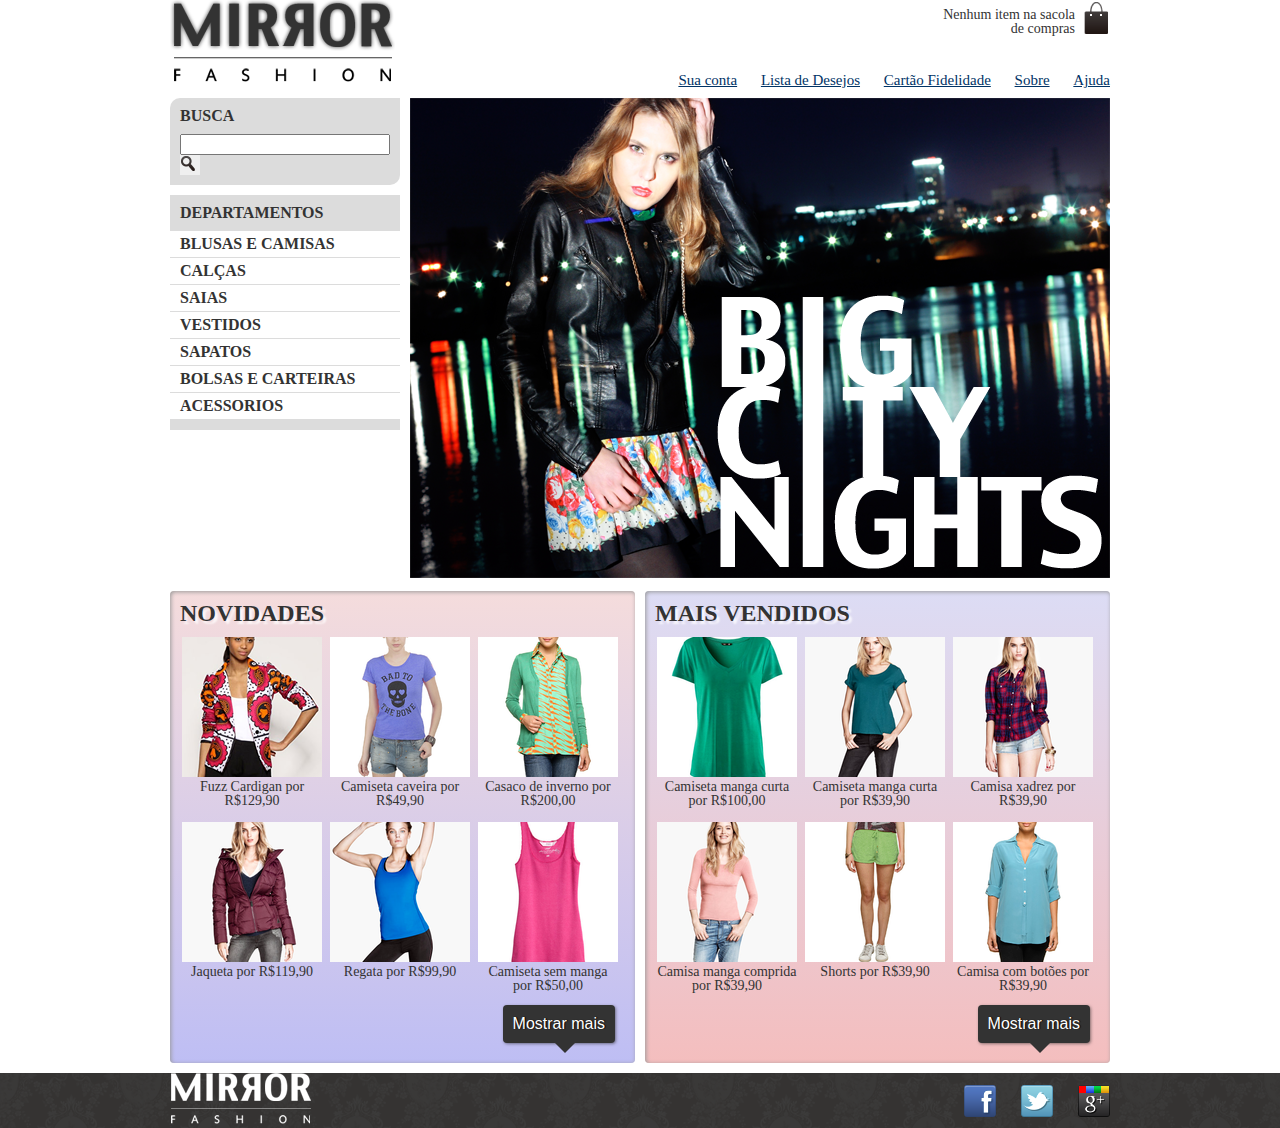
<file: Mirror_Fashion/public_html/index.html>
<!DOCTYPE html>
<!--
To change this license header, choose License Headers in Project Properties.
To change this template file, choose Tools | Templates
and open the template in the editor.
-->
<html>
    <head>
        <title>Mirror Fashion</title>
        <meta charset="UTF-8">
        <meta name="viewport" content="width=device-width, initial-scale=1.0">
        <link href="css/estilo.css" rel="stylesheet" type="text/css"/>
        <link href="css/reset.css" rel="stylesheet" type="text/css"/>
        <script src="js/jQuery.js" type="text/javascript"></script>
        <script type="text/javascript" src="js/banner.js"></script>
    </head>


    <body>  

        <header class="container">
            <h1><a href="index.html"><img src="img/Fotos/logo.img.png" alt="Logo da Mirror Fashion"/></a></h1>
            <p class="sacola">
                Nenhum item na sacola de compras
            </p>

            <nav class="menu-opcoes">
                <ul>
                    <li><a href="#" target="_blank"> Sua conta</a> </li>
                    <li><a href="#" target="_blank"> Lista de Desejos</a> </li>
                    <li><a href="#" target="_blank"> Cartão Fidelidade</a> </li>
                    <li><a href="sobre.html" target="_blank"> Sobre</a> </li>
                    <li><a href="#" target="_blank"> Ajuda</a> </li>
                </ul>

            </nav>
        </header>

        <div class="container destaque">

            <section class="busca">
                <h2>Busca</h2>

                <form>
                    <input type="search">
                    <button>Buscar</button>
                </form>
            </section>
            <!-- fim .busca -->


            <section class="menu-departamentos">
                <h2>Departamentos</h2>

                <nav>
                    <ul>
                        <li><a href="#">Blusas e Camisas</a>
                            <ul>
                                <li><a href="#">Manga curta</a></li>
                                <li><a href="#">Manga comprida</a></li>
                                <li><a href="#">Camisa social</a></li>
                                <li><a href="#">Camisa casual</a></li>
                            </ul>
                        </li>
                        <li><a href="#">Calças</a></li>
                        <li><a href="#">Saias</a></li>
                        <li><a href="#">Vestidos</a></li>
                        <li><a href="#">Sapatos</a></li>
                        <li><a href="#">Bolsas e Carteiras</a></li>
                        <li><a href="#">Acessorios</a></li>
                    </ul>
                </nav>
            </section>
            <!-- FIm .menu-departamentos -->

            <section class="banner-destaque">
                <figure>
                    <img src="img/Fotos/destaque-home.png" alt="Promoção: Big City Night"/>
                </figure>
            </section>
            <!-- fim .banner-destaque -->

        </div>

        <div class="container paineis">

            <section class="painel novidades">
                <h2>Novidades</h2>
                <ol>
                    <li>
                        <a href="produto.html">
                            <figure>
                                <img src="img/produtos/miniatura1.png" alt="miniatura1">
                                <figcaption> Fuzz Cardigan por R$129,90 </figcaption>
                            </figure>
                        </a>
                    </li>
                    <li>
                        <a href="produto.html">
                            <figure>
                                <img src="img/produtos/miniatura2.png" alt="miniatura2">
                                <figcaption> Camiseta caveira por R$49,90 </figcaption>
                            </figure>
                        </a>
                    </li>
                    <li>
                        <a href="produto.html">
                            <figure>
                                <img src="img/produtos/miniatura3.png" alt="miniatura3">
                                <figcaption> Casaco de inverno por R$200,00 </figcaption>
                            </figure>
                        </a>
                    </li>
                    <li>
                        <a href="produto.html">
                            <figure>
                                <img src="img/produtos/miniatura4.png" alt="miniatura4">
                                <figcaption> Jaqueta por R$119,90 </figcaption>
                            </figure>
                        </a>
                    </li>
                    <li>
                        <a href="produto.html">
                            <figure>
                                <img src="img/produtos/miniatura5.png" alt="miniatura5">
                                <figcaption> Regata por R$99,90 </figcaption>
                            </figure>
                        </a>
                    </li>
                    <li>
                        <a href="produto.html">
                            <figure>
                                <img src="img/produtos/miniatura6.png" alt="miniatura6">
                                <figcaption> Camiseta sem manga por R$50,00 </figcaption>
                            </figure>
                        </a>
                    </li>
                    
                    <li>
                        <a href="produto.html">
                            <figure>
                                <img src="img/produtos/miniatura1.png" alt="miniatura1">
                                <figcaption> Fuzz Cardigan por R$129,90 </figcaption>
                            </figure>
                        </a>
                    </li>
                    <li>
                        <a href="produto.html">
                            <figure>
                                <img src="img/produtos/miniatura2.png" alt="miniatura2">
                                <figcaption> Camiseta caveira por R$49,90 </figcaption>
                            </figure>
                        </a>
                    </li>
                    <li>
                        <a href="produto.html">
                            <figure>
                                <img src="img/produtos/miniatura3.png" alt="miniatura3">
                                <figcaption> Casaco de inverno por R$200,00 </figcaption>
                            </figure>
                        </a>
                    </li>
                    <li>
                        <a href="produto.html">
                            <figure>
                                <img src="img/produtos/miniatura4.png" alt="miniatura4">
                                <figcaption> Jaqueta por R$119,90 </figcaption>
                            </figure>
                        </a>
                    </li>
                    <li>
                        <a href="produto.html">
                            <figure>
                                <img src="img/produtos/miniatura5.png" alt="miniatura5">
                                <figcaption> Regata por R$99,90 </figcaption>
                            </figure>
                        </a>
                    </li>
                    <li>
                        <a href="produto.html">
                            <figure>
                                <img src="img/produtos/miniatura6.png" alt="miniatura6">
                                <figcaption> Camiseta sem manga por R$50,00 </figcaption>
                            </figure>
                        </a>
                    </li>
                </ol>
                <button type="button">Mostrar mais</button>
                <script type="text/javascript" src="js/home.js"></script>
            </section>
            <section class="painel mais-vendidos">
                <h2>Mais Vendidos</h2>
                <ol>
                    <li>
                        <a href="produto.html">
                            <figure>
                                <img src="img/produtos/miniatura7.png" alt="miniatura7">
                                <figcaption> Camiseta manga curta por R$100,00 </figcaption>
                            </figure>
                        </a>
                    </li>
                    <li>
                        <a href="produto.html">
                            <figure>
                                <img src="img/produtos/miniatura8.png" alt="miniatura8">
                                <figcaption> Camiseta manga curta por R$39,90 </figcaption>
                            </figure>
                        </a>
                    </li>
                    <li>
                        <a href="produto.html">
                            <figure>
                                <img src="img/produtos/miniatura9.png" alt="miniatura9">
                                <figcaption> Camisa xadrez por R$39,90 </figcaption>
                            </figure>
                        </a>
                    </li>
                    <li>
                        <a href="produto.html">
                            <figure>
                                <img src="img/produtos/miniatura10.png" alt="miniatura10">
                                <figcaption> Camisa manga comprida por R$39,90 </figcaption>
                            </figure>
                        </a>
                    </li>
                    <li>
                        <a href="produto.html">
                            <figure>
                                <img src="img/produtos/miniatura11.png" alt="miniatura11">
                                <figcaption> Shorts por R$39,90 </figcaption>
                            </figure>
                        </a>
                    </li>
                    <li>
                        <a href="produto.html">
                            <figure>
                                <img src="img/produtos/miniatura12.png" alt="miniatura12">
                                <figcaption> Camisa com botões por R$39,90 </figcaption>
                            </figure>
                        </a>
                    </li>
                    <li>
                        <a href="produto.html">
                            <figure>
                                <img src="img/produtos/miniatura7.png" alt="miniatura7">
                                <figcaption> Camiseta manga curta por R$100,00 </figcaption>
                            </figure>
                        </a>
                    </li>
                    <li>
                        <a href="produto.html">
                            <figure>
                                <img src="img/produtos/miniatura8.png" alt="miniatura8">
                                <figcaption> Camiseta manga curta por R$39,90 </figcaption>
                            </figure>
                        </a>
                    </li>
                    <li>
                        <a href="produto.html">
                            <figure>
                                <img src="img/produtos/miniatura9.png" alt="miniatura9">
                                <figcaption> Camisa xadrez por R$39,90 </figcaption>
                            </figure>
                        </a>
                    </li>
                    <li>
                        <a href="produto.html">
                            <figure>
                                <img src="img/produtos/miniatura10.png" alt="miniatura10">
                                <figcaption> Camisa manga comprida por R$39,90 </figcaption>
                            </figure>
                        </a>
                    </li>
                    <li>
                        <a href="produto.html">
                            <figure>
                                <img src="img/produtos/miniatura11.png" alt="miniatura11">
                                <figcaption> Shorts por R$39,90 </figcaption>
                            </figure>
                        </a>
                    </li>
                    <li>
                        <a href="produto.html">
                            <figure>
                                <img src="img/produtos/miniatura12.png" alt="miniatura12">
                                <figcaption> Camisa com botões por R$39,90 </figcaption>
                            </figure>
                        </a>
                    </li>
                </ol>
                 <button type="button">Mostrar mais</button>
                 <script type="text/javascript" src="js/home.js"></script>
            </section>
        </div>   

        <!-- fim .container paineis -->

        <footer>
            <div class="container">
                <img src="img\Fotos\logo-rodape.png" alt="Logo da Mirror Fashion">
                <ul class="social">
                    <li><a href="http://facebook.com/mirrorfashion" target="_blank" >Facebook</a></li>
                    <li><a href="http://twitter.com/mirrorfashion" target="_blank">Twitter</a></li>
                    <li><a href="http://plus.google.com/mirrorfashion" target="_blank">Google+</a></li>
                </ul>


            </div>


        </footer>

    </body>
</html>
</file>
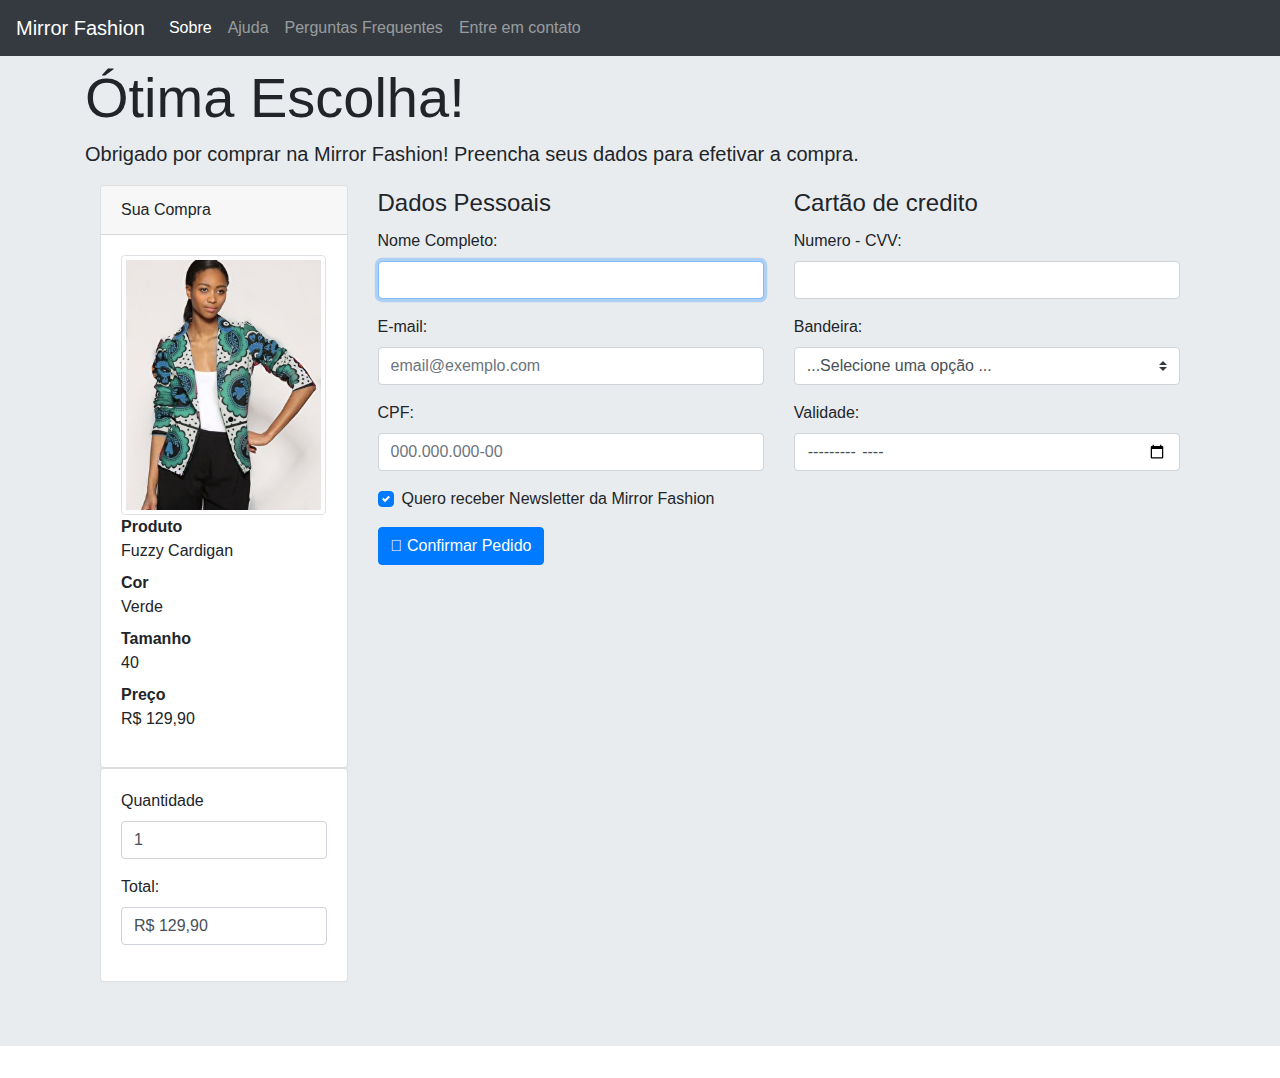
<file: Mirror_Fashion/public_html/checkout.html>
<!DOCTYPE html>
<!--
To change this license header, choose License Headers in Project Properties.
To change this template file, choose Tools | Templates
and open the template in the editor.
-->
<html>
    <head>
        <title>Checkout Mirror Fashion</title>
        <meta charset="UTF-8">
        <meta name="viewport" content="width=device-width, initial-scale=1.0">
        <link href="css/bootstrap.css" rel="stylesheet" type="text/css"/>
        <link href="css/open-iconic-bootstrap.css" rel="stylesheet" type="text/css"/>
    </head>
    <body>
        <nav class="navbar navbar-expand-lg navbar-dark bg-dark fixed-top">
            <a class="navbar-brand" href="index.html" target="_blank">Mirror Fashion</a>
            <ul class="navbar-nav">
                <li class="nav-item active">
                    <a class="nav-link" href="sobre.html" target="_blank">Sobre</a>
                </li>
                <li class="nav-item">
                    <a class="nav-link" href="#" target="_blank">Ajuda</a>
                </li>
                <li class="nav-item">
                    <a class="nav-link" href="#" target="_blank">Perguntas Frequentes</a>
                </li>
                <li class="nav-item">
                    <a class="nav-link" href="#" target="_blank">Entre em contato</a>
                </li>
            </ul>
        </nav>
        <div class="jumbotron jumbotron-fluid">
            <div class="container">
                <h1 class="display-4">Ótima Escolha!</h1>
                <p class="lead">Obrigado por comprar na Mirror Fashion! Preencha seus dados para efetivar a compra.</p>
                <div class="container">
                    <div class="row">
                        <div class="col-md-4 col-xl-3">
                            <div class="card">

                                <div class="card-header">
                                    Sua Compra
                                </div>
                                <div class="card-body">
                                    <img src="img/produtos/foto1-verde.png" alt="Fuzzy Cardigan" class="img-thumbnail">
                                    <dl>
                                        <dt>Produto</dt>
                                        <dd>Fuzzy Cardigan</dd>
                                        <dt>Cor</dt>
                                        <dd>Verde</dd>
                                        <dt>Tamanho</dt>
                                        <dd>40</dd>
                                        <dt>Preço</dt>
                                        <dd id="preco">R$ 129,90</dd>
                                    </dl>
                                </div>
                            </div>
                            <div class="card">
                                <div class="card-body">
                                    <div class="form-group">
                                        <label for="qtd">Quantidade</label>
                                        <input type="number" id="qtd" min="1" max="99" value="1" class="form-control">
                                    </div>
                                    <div class="form-group">
                                        <label for="total">Total:</label>
                                        <output for="qtd preco" id="total" class="form-control">R$ 129,90</output>
                                    </div>
                                    <script type="text/javascript" src="js/total.js"></script>
                                </div>
                            </div>
                        </div>

                        <form class="col-md-8 col-xl-9">
                            <div class="row">
                                <fieldset class="col-lg-6">
                                    <legend>Dados Pessoais</legend>

                                    <div class="form-group">
                                        <label for="nome">Nome Completo:</label>
                                        <input type="text" class="form-control" id="nome" name="nome" autofocus required>
                                    </div>
                                    <div class="form-group">
                                        <label for="email">E-mail:</label>
                                        <input type="email" class="form-control" id="email" name="email" placeholder="email@exemplo.com">
                                    </div>
                                    <div class="form-group">
                                        <label for="cpf">CPF:</label>
                                        <input type="text" class="form-control" id="cpf" name="cpf" placeholder="000.000.000-00" required>
                                    </div>
                                    <div class="form-group custom-control custom-checkbox">
                                        <input type="checkbox" class="custom-control-input" id="newsletter" value="sim" checked>
                                        <label class="custom-control-label" for="newsletter">
                                            Quero receber Newsletter da Mirror Fashion
                                        </label>
                                    </div>
                                </fieldset>

                                <fieldset class="col-lg-6">

                                    <legend>Cartão de credito</legend>
                                    <div class="form-group">
                                        <label for="numero-cartao">Numero - CVV:</label>
                                        <input type="text" class="form-control" id="numero-cartao" name="numero-cartao">
                                    </div>
                                    <div class="form-group">
                                        <label for="bandeira-cartao">Bandeira:</label>
                                        <select class="custom-select" id="bandeira-cartao">
                                            <option disabled selected> ...Selecione uma opção ...</option>
                                            <option value="master">MaterCard</option>
                                            <option value="visa">Visa</option>
                                            <option value="amex">American Express</option>
                                        </select>
                                    </div>
                                    <div class="form-group">
                                        <label for="validade-cartao">Validade:</label>
                                        <input type="month" class="form-control" id="validade-cartao" name="validade-cartao">
                                    </div>
                                </fieldset>
                            </div>

                            <button type="submit" class="btn btn-primary">
                                <span class="oi-thumb-up"></span>
                                Confirmar Pedido
                            </button>
                        </form>
                    </div>
                </div>
            </div>
        </div>
    </body>
</html>
</file>
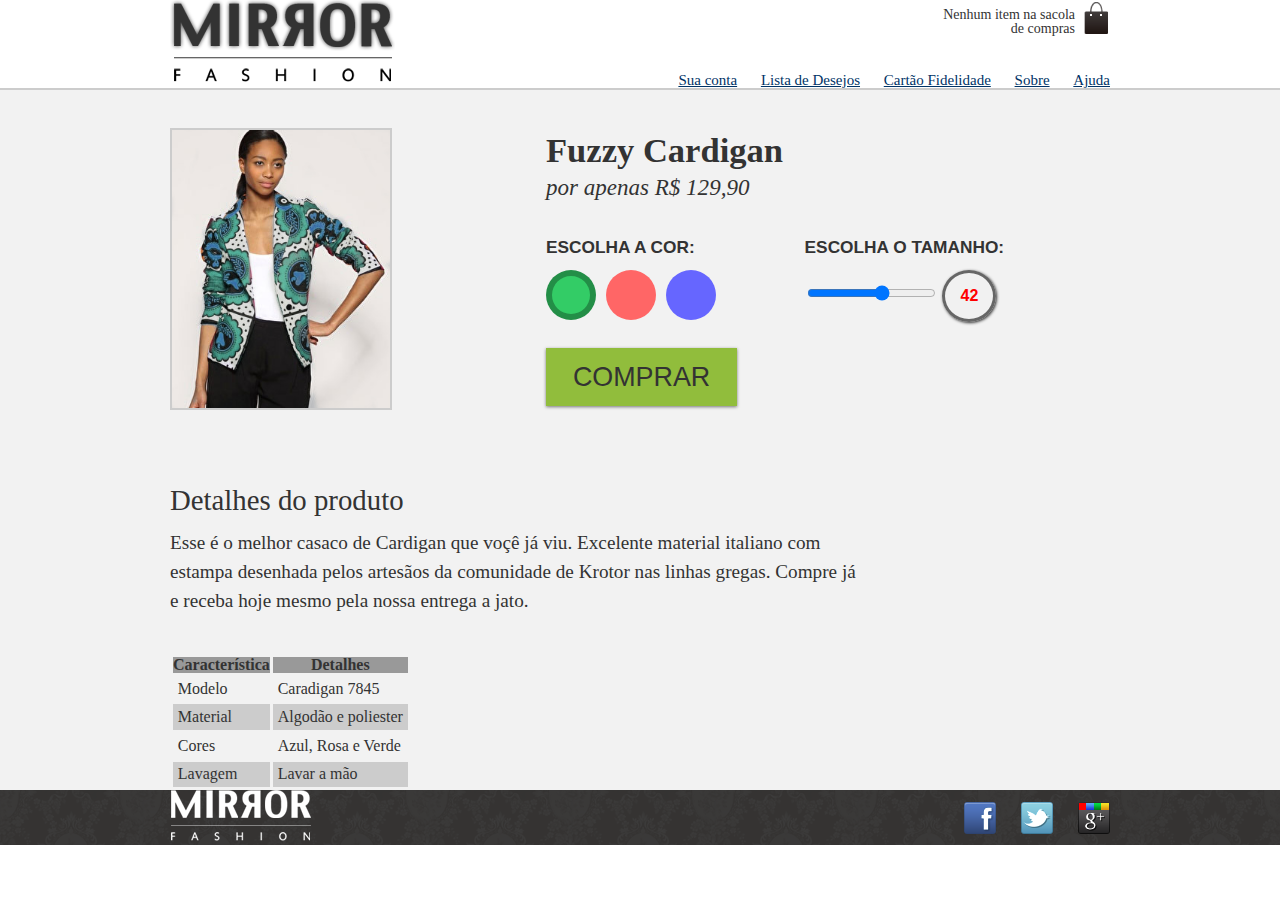
<file: Mirror_Fashion/public_html/produto.html>
<!DOCTYPE html>
<!--
To change this license header, choose License Headers in Project Properties.
To change this template file, choose Tools | Templates
and open the template in the editor.
-->
<html>
    <head>
        <title>Mirror Fashion</title>
        <meta charset="UTF-8">
        <meta name="viewport" content="width=device-width, initial-scale=1.0">
        <link href="css/estilo.css" rel="stylesheet" type="text/css"/>
        <link href="css/reset.css" rel="stylesheet" type="text/css"/>
        <link href="css/produto.css" rel="stylesheet" type="text/css"/>
    </head>


    <body>
        <header class="container">
            <h1><img src="img/Fotos/logo.img.png" alt="Logo da Mirror Fashion"/></h1>
            <p class="sacola">
                Nenhum item na sacola de compras
            </p>

            <nav class="menu-opcoes">
                <ul>
                    <li><a href="#"> Sua conta</a> </li>
                    <li><a href="#"> Lista de Desejos</a> </li>
                    <li><a href="#"> Cartão Fidelidade</a> </li>
                    <li><a href="sobre.html" target="_blank"> Sobre</a> </li>
                    <li><a href="#"> Ajuda</a> </li>
                </ul>

            </nav>
        </header>


        <div class="produto-back">
            <div class="container">
                <div class="produto">
                    <h1>Fuzzy Cardigan</h1>
                    <p>por apenas R$ 129,90</p>
                    <form>
                        <fieldset class="cores">
                            <legend>Escolha a cor:</legend>
                            <input type="radio" name="cor" value="verde" id="verde" checked>
                            <label for="verde">
                                <img src="img/produtos/foto1-verde.png" alt="Produto na cor verde"/>
                            </label> 

                            <input type="radio" name="cor" value="rosa" id="rosa">
                            <label for="rosa">
                                <img src="img/produtos/foto1-rosa.png" alt="Produto na cor rosa"/>
                            </label> 

                            <input type="radio" name="cor" value="azul" id="azul">
                            <label for="azul">
                                <img src="img/produtos/foto1-azul.png" alt="Produto na cor azul"/>
                            </label> 

                        </fieldset>

                        <fieldset class="tamanhos">
                            <legend>Escolha o tamanho:</legend>
                            <input type="range" min="36" max="46" value="42" step="2" name="tamanho" id="tamanho"
                                   oninput="mostraTamanho.value=value" onchange="mostraTamanho.value=value"
                                   >
                            <input type="text" id="mostraTamanho" value="42" disabled>
                        </fieldset>


                        <button class="comprar">Comprar</button>
                    </form>
                </div>

                <div class="detalhes">
                    <h2>Detalhes do produto</h2>
                    <p>Esse é o melhor casaco de Cardigan que voçê já viu. Excelente
                        material italiano com estampa desenhada pelos artesãos da
                        comunidade de Krotor nas linhas gregas. Compre já e receba hoje
                        mesmo pela nossa entrega a jato.
                    </p>
                </div>

                <table>
                    <thead>
                        <tr>
                            <th>Característica</th>
                            <th>Detalhes</th>
                        </tr>
                    </thead>
                    <tbody>
                        <tr>
                            <td>Modelo</td>
                            <td>Caradigan 7845</td>
                        </tr>
                        <tr>
                            <td>Material</td>
                            <td>Algodão e poliester</td>
                        </tr>
                        <tr>
                            <td>Cores</td>
                            <td>Azul, Rosa e Verde</td>
                        </tr>
                        <tr>
                            <td>Lavagem</td>
                            <td>Lavar a mão</td>
                        </tr>
                    </tbody>
                </table>  
            </div>
        </div>






        <footer>
            <div class="container">
                <img src="img/Fotos/logo-rodape.png" alt="Logo da Mirror Fashion"/>
                <ul class="social">
                    <li><a href="http://facebook.com/mirrorfashion" target="blanck">Facebook</a> </li>
                    <li><a href="http://twitter.com/mirrorfashion" target="blanck">Twitter</a> </li>
                    <li><a href="http://plus.google.com/mirrorfashion" target="blanck">Google+</a> </li>
                </ul>
            </div>
        </footer>

    </body>
</html>
</file>
<file: Mirror_Fashion/public_html/css/estilo.css>
/*
To change this license header, choose License Headers in Project Properties.
To change this template file, choose Tools | Templates
and open the template in the editor.
*/
/* 
    Created on : 12/03/2020, 22:01:07
    Author     : Marcos Vinícius Santos Souza
*/

.sacola{
    background-image: url(../img/Fotos/sacola.png);
    background-repeat: no-repeat;
    background-position: top right;
    font-size: 14px;
    padding-right: 35px;
    padding-top: 8px;
    text-align: right;
    width: 140px;
    position: absolute;
    top: 0;
    right: 0;
}

.menu-opcoes ul{
    font-size: 15px;
}

.menu-opcoes a{
    color: #003366;
}

body{
    color: #333333;
    font-family: "Lucida Sans Unicode", "Lucida Grande", sans-serif;
}


.menu-opcoes ul li{
    display: inline;
    margin-left: 20px;
}

.container{
    margin: 0 auto;
    width: 940px;
}

header{
    position: relative;
}

.menu-opcoes{
    position: absolute;
    bottom: 0;
    right: 0;
}

.busca,
.menu-departamentos {
    background-color: #DCDCDC;
    font-weight: bold;
    text-transform: uppercase;
    margin-right: 10px;
    width: 230px;
    float: left;
}

.busca h2,
.busca form,
.menu-departamentos h2{
    margin: 10px;
}

.menu-departamentos li {
    background-color: white;
    margin-bottom: 1px;
    padding: 5px 10px;
}

.menu-departamentos a{
    color: #333333;
    text-decoration: none;
}

.busca input[type=search] {
width: 210px;
}

.menu-departamentos {
    clear: left;
    margin-top: 10px;
    padding-bottom: 10px;
}

.destaque {
    margin-top: 10px;
}

.painel{
    margin: 10px 0;
    padding: 10px;
    width: 445px;
    border-radius: 4px;
    box-shadow: inset 1px 1px 4px #999;
    
}

.novidades {
    float: left;
}

.mais-vendidos{
    float: right;
}

.painel li{
    display: inline-block;
    vertical-align: top;
    width: 140px;
    margin: 2px;
    padding-bottom: 10px;
}

.painel h2 {
    font-size: 24px;
    font-weight: bold;
    text-transform: uppercase;
    margin-bottom: 10px;
    text-shadow: 3px 3px 2px rgba(255, 255, 255, 0.8);
    
}

.painel a{
    color: #333;
    font-size: 14px;
    text-align: center;
    text-decoration: none;
}

.novidades{
    background-color: #F5DCDC;
    background: linear-gradient(#F5DCDC, #BEBEF4);
}

.mais-vendidos{
    background-color: #DCDCF5;
    background: linear-gradient(#DCDCF5, #F4BEBE);
}

.busca button{
    background-image: url(../img/Fotos/busca.png);
    background-repeat: no-repeat;
    border: none;
    width: 20px;
    height: 20px;
    text-indent: -9999px;
}

footer{
    background-image: url(../img/Fotos/fundo-rodape.png);
    clear: both;
    padding: 20px 0;
}

.social a{
    height: 32px;
    width: 32px;
    display: block;
    text-indent: -9999px;
}

.social a[href*="facebook.com"]{
    background-image: url(../img/Fotos/facebook.png);
}

.social a[href*="twitter.com"]{
    background-image: url(../img/Fotos/twitter.png);
    
}

.social a[href*="plus.google.com"]{
    background-image: url(../img/Fotos/googleplus.png);
}

footer .container{
    position: relative;
}

.social{
    position: absolute;
    top: 12px;
    right: 0;
}

.social li{
    float: left;
    margin-left: 25px;
}

.menu-opcoes a:hover{
    color: #007DC6;
}

.menu-opcoes a:active{
    color: #7CFC00;
}

.menu-departamentos li ul{
    display: none;
}

.menu-departamentos li:hover ul{
    display: block;
}

.menu-departamentos ul ul li{
    background-color: #DCDCDC;
}

.menu-departamentos li li a:before{
    content: '- '
}

.busca{
    border-top-left-radius: 10px;
    border-bottom-right-radius: 10px;
}

.painel li:hover{
    background-color: rgba(255, 255, 255, 0.8);
    box-shadow: 0 0 5px #333;
    transition: 0.7s;
    transform: scale(1.2) rotate(-5deg);
    
}


.painel li:nth-child(n+7){
    display: none;
}

.painel-aberto li:nth-child(n+7){
    display: inline-block;
}

.painel button{
    position: relative;
    margin-bottom: 10px;
}

.painel button{
    float:right;
    margin-right: 10px;
    padding: 10px;
    background-color: #333;
    border: 0;
    border-radius: 4px;
    box-shadow: 1px 1px 3px rgba(30, 30, 30, 0.5);
    color: white;
    font-size: 1em;
    text-decoration: none;
    text-shadow: 1px 0 1px black;
    transition: 0.3s;
    /* posicionamento */
    position: relative;
    margin-bottom: 10px;
}

.painel button:hover{
    background-color: #393939;
    box-shadow: 1px 0 20px rgba(200, 200, 120, 0.9)
}

.painel button::after{
    content: '';
    display: block;
    height: 0;
    width: 0;
    
    border-top: 10px solid #333;
    border-left: 10px solid transparent;
    border-right: 10px solid transparent;
    
    position: absolute;
    top: 100%;
    left: 100%;
    margin-left: -60px;
    transition: 0.3s
}

.painel button:hover::after{
    border-top-color: #393939
}
</file>
<file: Mirror_Fashion/public_html/css/produto.css>
/*
To change this license header, choose License Headers in Project Properties.
To change this template file, choose Tools | Templates
and open the template in the editor.
*/
/* 
    Created on : 30/04/2020, 20:13:00
    Author     : Azazel
*/

.cores label::after{
    content: '';
    display: block;
    border-radius: 50%;
    width: 50px;
    height: 50px;
    position: absolute;
    top: 30px;
    border: 6px solid rgba(0,0,0,0);
    transition: 1s;
    cursor: pointer;
}

.cores label:hover::after{
    border: 6px solid rgba(0,0,0,0.1);
}

label[for=verde]::after{
    background-color: #33CC66;
    left: 0;
}

label[for=rosa]::after{
    background-color: #FF6666;
    left: 60px;
}

label[for=azul]::after{
    background-color: #6666FF;
    left: 120px;
}

.cores input:checked + label::after{
    border: 6px solid rgba(0,0,0,0.3);
}

.cores label::after{
    box-sizing: border-box;
}

.cores input[type=radio]{
    display: none;
}

.cores input:not(:checked) + label img{
    display: none;
}

.cores{
    position: relative;
    padding-top: 90px;
}

.cores label img{
    display: block;
    max-width: 100%;
    border: 2px solid #CCC;
}

.produto{
    color: #333;
    line-height: 1.3;
    margin-top: 2em;
}
.produto h1{
    font-size: 1.8em;
    font-weight: bold;
}

.produto p{
    font-size: 1.2em;
    font-style: italic;
    margin-bottom: 1em;
}

.produto legend{
    display: block;
    font: bold 0.9em/2.5 Arial;
    text-transform: uppercase;
}

.comprar{
    background: #91BD3C;
    border: none;
    color: #333;
    font-size: 1.4em;
    text-transform: uppercase;
    box-shadow: 0 1px 3px #777;
    display: block;
    padding: 0.5em 1em;
    margin: 1em 0;
}
    fieldset{
        display: inline-block;
        vertical-align: top;
        margin: lem 0;
        min-width: 240px;
        width: 45%;
    }

    .detalhes{
        padding: 2em 0;
    }
    .detalhes h2{
        font-size: 1.5em;
        line-height: 2;
    }
    .detalhes p{
        margin:  lem 0;
        font-size: lem;
        line-height:  1.5;
        max-width:  36em;
    }
    @media (min-width: 500px){
        .detalhes{
            font-size: 1.2em;
        }
        
    }
    
        table{
        border-spacing: 0.2em;
        border-collapse: separate;
    }
    thead{
        background-color: #999;
    }
    thead th{
        font-weight: bold;
        padding: 0.3em lem;
        text-align: center;
    }
    td{
        padding: 0.3em;
    }
    tr:nth-child(2n){
        background-color: #CCC;
    }
    td:first-child{
        font-size: italic;
    }
    .produto-back{
        background-color: #F2F2F2;
        margin-top: lem;
        border-top: 2px solid #CCC;
    }
    

@media (min-width: 630px){
    .produto{
        position: relative;
        padding-left: 40%;
        font-size: 1.2em;
    }
    .cores{
        position: static;
        padding: 0;
    }
    .cores legend{
        position: static;
    }
    .cores label img{
        position: absolute;
        top: 0;
        left: 0;
        max-height: 35%;
        max-height: 100%;
    }
    .cores label:after{
        position: static;
        float: left;
        margin-right: 10px;
    }
}

input[type=text]{
    height: 44px;
    width: 44px;
    text-align: center;
    border: 3px solid #666;
    border-radius: 50%;
    box-shadow: 1px 1px 3px #333;
    color: red;
    font-weight: bold;
    font-size: 16px;
}
</file>
